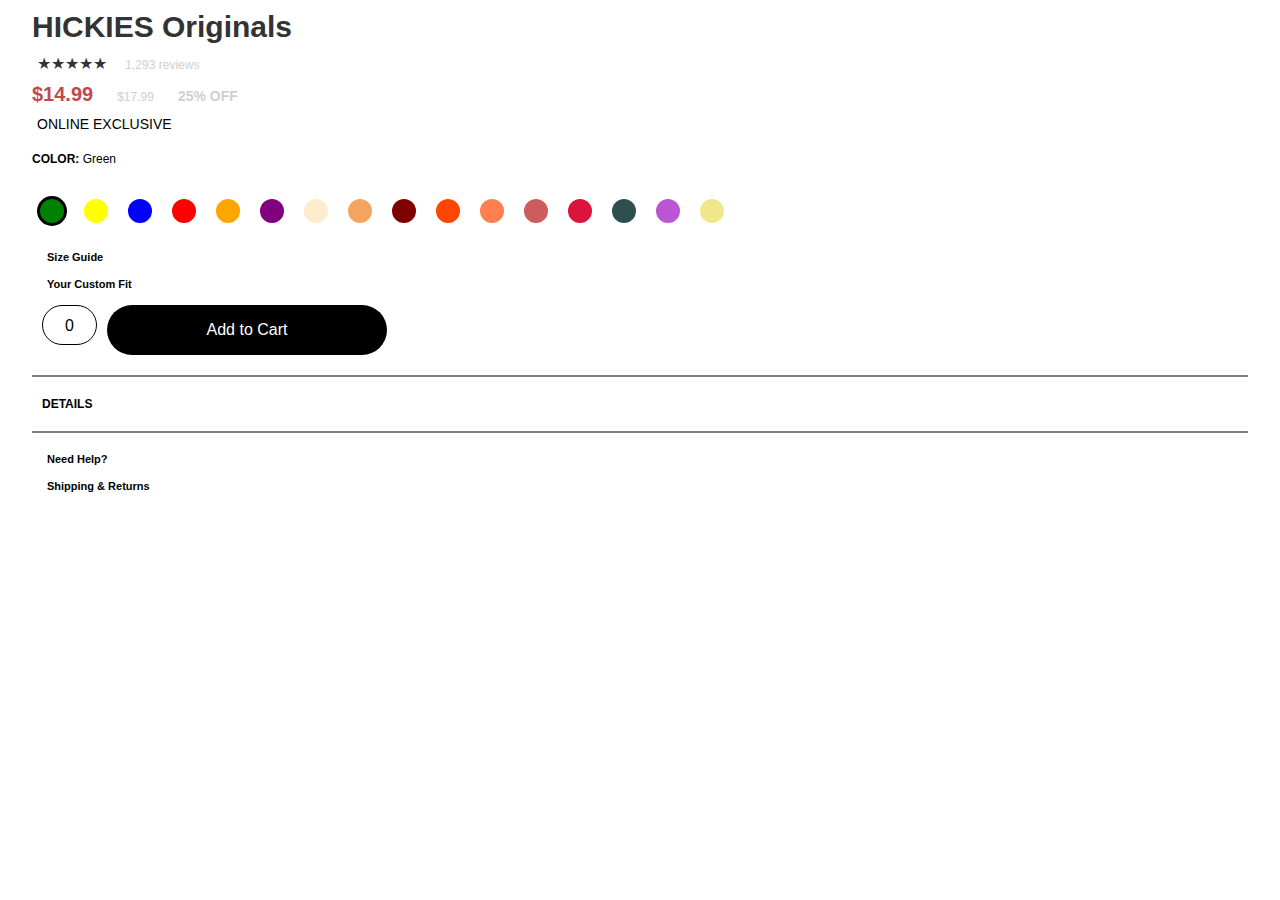
<file: index.html>
<!DOCTYPE html>
<html lang = "en">
<head>
	<meta charset = "UTF-8">
	<meta name="viewport" content="width=device-width, initial-scale=1.0">
	<link rel="stylesheet" type="text/css" href="challenge.css">
	<title>HICKIES Originals</title>
</head>

<body>
	<div style="">

		<div class="content-container">
			<h1 class="productName">HICKIES Originals</h1>

			<div class = "reviewHeader"> 
				<span class = "reviewBar">★★★★★</span>
				<span class = "reviewNumber">1,293 reviews</span>
			</div>

			<div class = "price">
				<span class = "currentPrice">$14.99</span>
				<span class = "retailPrice">$17.99</span>
				<span class = "discount">25% OFF</span>
			</div>

			<h3 class = "exclusive">ONLINE EXCLUSIVE</h3>

			<div id="colourLabel">
				COLOR:
				<span id="colour"></span>
			</div>

			<div>
				<button class="button" id="roundButton1" -data-name="Green" onclick="ButtonSelect(this.id)"></button>
				<button class="button" id="roundButton2" -data-name="Yellow" onclick="ButtonSelect(this.id)"></button>
				<button class="button" id="roundButton3" -data-name="Blue" onclick="ButtonSelect(this.id)"></button>
				<button class="button" id="roundButton4" -data-name="Red" onclick="ButtonSelect(this.id)"></button>
				<button class="button" id="roundButton5" -data-name="Orange" onclick="ButtonSelect(this.id)"></button>
				<button class="button" id="roundButton6" -data-name="Purple" onclick="ButtonSelect(this.id)"></button>
				<button class="button" id="roundButton7" -data-name="Blanched Almond" onclick="ButtonSelect(this.id)"></button>
				<button class="button" id="roundButton8" -data-name="Sandy Brown" onclick="ButtonSelect(this.id)"></button>
				<button class="button" id="roundButton9" -data-name="Maroon" onclick="ButtonSelect(this.id)"></button>
				<button class="button" id="roundButton10" -data-name="Orange Red" onclick="ButtonSelect(this.id)"></button>
				<button class="button" id="roundButton11" -data-name="Coral" onclick="ButtonSelect(this.id)"></button>
				<button class="button" id="roundButton12" -data-name="Indian Red" onclick="ButtonSelect(this.id)"></button>
				<button class="button" id="roundButton13" -data-name="Crimson" onclick="ButtonSelect(this.id)"></button>
				<button class="button" id="roundButton14" -data-name="Dark Slate Gray" onclick="ButtonSelect(this.id)"></button>
				<button class="button" id="roundButton15" -data-name="Medium Orchid" onclick="ButtonSelect(this.id)"></button>
				<button class="button" id="roundButton16" -data-name="Khaki" onclick="ButtonSelect(this.id)"></button>
			</div>

			<h4 style="font: bold 11px Arial; margin:15px">Size Guide</h4>
			<h4 style="font: bold 11px Arial; margin: 15px;">Your Custom Fit</h4>

			<div class="addToCart">	
				<button id="numberColour">0</button>
				<button id="addToCartButton" onclick="AddToCart()">Add to Cart</button>
			</div>

			<hr class="line"> </hr>

			<div id="selectedColours">
				<p style="font: bold 12px Arial; margin: 5px;">DETAILS</p>
			</div>

			<hr class="line"> </hr>

			<div>
				<p style="font: bold 11px Arial; margin:15px">Need Help?</p>
				<p style="font: bold 11px Arial; margin:15px">Shipping & Returns</p>
			</div>

			<div id="addColours" class = "popup">

				<div class = "popup-content">
					<div>
						<p class="popup-text">Please add the quantity of the item you have selected</p>
					</div>

					<div class = "incdec">
						<p id="colourName"></p>
						<button class = "plusminus" onclick="Decrement()">-</button>
						<p id="duplicateColour">0</p>
						<button class = "plusminus" onclick="Increment()">+</button>
					</div>

					<div style="margin-right: 30px; margin-bottom: 15px;">
						<button class="choice" id="agree" onclick="Agree()">
							<p class="popup-choice">Agree</p>
						</button>
						<button class="choice" id="cancel" onclick="Cancel()">
							<p class="popup-choice">Cancel</p>
						</button>
					</div>
					
				</div>
			</div>
		</div>
		
</div>

	

	<script type="text/javascript">
		var selectedButton = document.getElementById("roundButton1");
		var lastSelectedButton = selectedButton;
		var ringColour = "black";
		var itemsInCart = false;
		var addToCartButton = document.getElementById("addToCartButton");
		var numberColour = document.getElementById("numberColour");
		var popup = document.getElementById("addColours");
		var colourName = document.getElementById("colourName");
		var duplicateColour = document.getElementById("duplicateColour");
		var duplicateColourNum = 0;

		var selectedColours = document.getElementById("selectedColours");

		selectedButton.style.borderColor = ringColour;
		document.getElementById("colour").innerHTML = selectedButton.getAttribute("-data-name");

		function ButtonSelect(currentID) {
			if (itemsInCart) {return;} //if the user is in the state of checking out, don't allow them to choose a colour
			lastSelectedButton = selectedButton; //the button that will be deactivated will be the previously selected button
			selectedButton = document.getElementById(currentID); //the button that will be activated

			lastSelectedButton.style.borderColor = "white"; //deactivate the button
			selectedButton.style.borderColor = ringColour; //activate the button

			document.getElementById("colour").innerHTML = selectedButton.getAttribute("-data-name");
		}

		function Checkout() {
			Reset();
		}

		function AddToCart() {

			popup.style.display = "block";
			colourName.innerHTML = selectedButton.getAttribute("-data-name");
		}

		function Agree() {
			popup.style.display = "none";
			if (duplicateColourNum==0) {return;}
			itemsInCart = true;
			addToCartButton.innerHTML = "Checkout Now";
			numberColour.innerHTML = duplicateColourNum;
			addToCartButton.onclick = function() {Checkout();}
			var copyColour = selectedButton.cloneNode(true); 
			copyColour.style.border = "none";
			//copyColour.onclick = null; //For some reason null assignment of the onclick function doesn't remove it's functionality ???
			for (var i=0; i<duplicateColourNum; i++) {
				selectedColours.appendChild(copyColour.cloneNode(true)); //make a copy of the selected colour and add it to the list of colours
			}
		}

		function Cancel() {
			popup.style.display = "none";
			Reset();
		}

		//method to increment the number of colours which will be added to the cart in the modal
		function Increment() {
			duplicateColour.innerHTML = parseInt(duplicateColour.innerHTML, 10)+1;
			duplicateColourNum = parseInt(duplicateColour.innerHTML, 10);
		}

		//method to decrement the number of colours which will be added to the cart in the modal
		function Decrement() {
			duplicateColour.innerHTML = parseInt(duplicateColour.innerHTML, 10) > 0 ? parseInt(duplicateColour.innerHTML, 10)-1 : 0;
			duplicateColourNum = parseInt(duplicateColour.innerHTML, 10);
		}

		//helper method to reset all the fields of relevant elements after checking out
		function Reset() {
			itemsInCart = false;
			addToCartButton.onclick = function() {AddToCart();}
			addToCartButton.innerHTML = "Add To Cart";
			duplicateColour.innerHTML = "0";
			duplicateColourNum = 0;
			numberColour.innerHTML = "0";
		}

	</script>
</body>

</html>
</file>
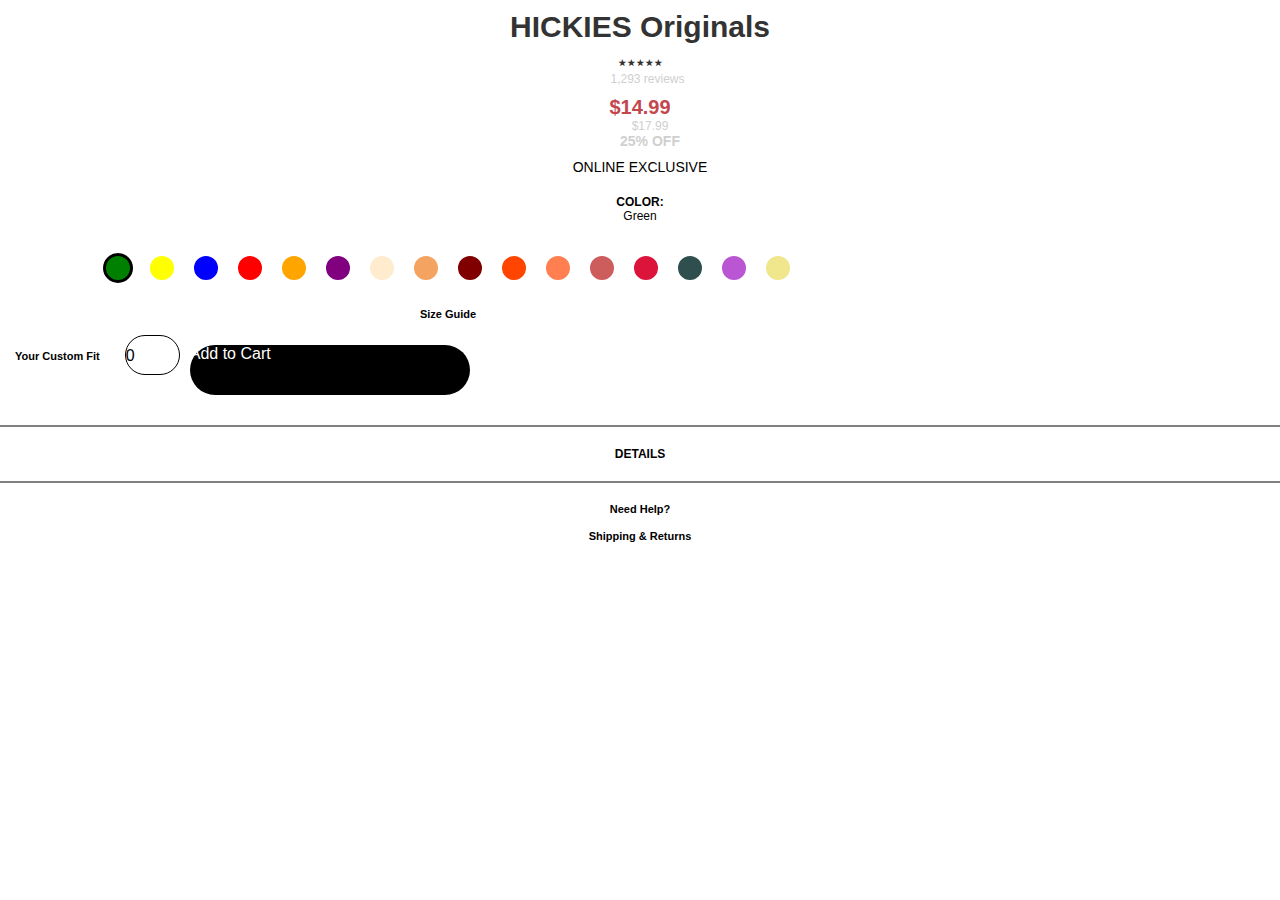
<file: challenge.html>
<!DOCTYPE html>
<html>

<head>
	<meta name=”viewport” content=”width=device-width, initial-scale=1″>
	<title>
		HICKIES Originals
	</title>
	<link rel="stylesheet" type="text/css" href="challenge.css">
</head>

<body>
	<div style="width:100%; height:100%; text-align:center;">

		<div class="infoHeader">
			<div class="product">
				<h1 class="productName">
				HICKIES Originals
				</h1>
			</div>

			<div class = "reviewHeader"> 
				<div class = "reviewBar">
				⭑⭑⭑⭑⭑
				</div>
				<div class = "reviewNumber">
				1,293 reviews	
				</div>
			</div>

			<div class = "price">
				<div class = "currentPrice">
				$14.99
				</div>
				<div class = "retailPrice">
				$17.99
				</div>
				<div class = "discount">
				25% OFF
				</div>
			</div>

			<div class = "exclusive">
				ONLINE EXCLUSIVE
			</div>

			<div id="colourLabel">
				COLOR:
				<div id="colour"></div>
			</div>

			<div style="width: 70%;">
				<button class="button" id="roundButton1" -data-name="Green" onclick="ButtonSelect(this.id)"></button>
				<button class="button" id="roundButton2" -data-name="Yellow" onclick="ButtonSelect(this.id)"></button>
				<button class="button" id="roundButton3" -data-name="Blue" onclick="ButtonSelect(this.id)"></button>
				<button class="button" id="roundButton4" -data-name="Red" onclick="ButtonSelect(this.id)"></button>
				<button class="button" id="roundButton5" -data-name="Orange" onclick="ButtonSelect(this.id)"></button>
				<button class="button" id="roundButton6" -data-name="Purple" onclick="ButtonSelect(this.id)"></button>
				<button class="button" id="roundButton7" -data-name="Blanched Almond" onclick="ButtonSelect(this.id)"></button>
				<button class="button" id="roundButton8" -data-name="Sandy Brown" onclick="ButtonSelect(this.id)"></button>
				<button class="button" id="roundButton9" -data-name="Maroon" onclick="ButtonSelect(this.id)"></button>
				<button class="button" id="roundButton10" -data-name="Orange Red" onclick="ButtonSelect(this.id)"></button>
				<button class="button" id="roundButton11" -data-name="Coral" onclick="ButtonSelect(this.id)"></button>
				<button class="button" id="roundButton12" -data-name="Indian Red" onclick="ButtonSelect(this.id)"></button>
				<button class="button" id="roundButton13" -data-name="Crimson" onclick="ButtonSelect(this.id)"></button>
				<button class="button" id="roundButton14" -data-name="Dark Slate Gray" onclick="ButtonSelect(this.id)"></button>
				<button class="button" id="roundButton15" -data-name="Medium Orchid" onclick="ButtonSelect(this.id)"></button>
				<button class="button" id="roundButton16" -data-name="Khaki" onclick="ButtonSelect(this.id)"></button>
				<p style="font: bold 11px Arial; margin:15px">Size Guide</p>
			</div>

			<div class="addToCart">
				<p style="font: bold 11px Arial; margin: 15px;">Your Custom Fit</p>
				<p class="addToCart" id="numberColour">0</p>
				<button class="addToCart" id="addToCartButton" onclick="AddToCart()">Add to Cart</button>
			</div>

			<hr class="line"> </hr>

			<div id="selectedColours">
				<p style="font: bold 12px Arial; margin: 5px;">DETAILS</p>
			</div>

			<hr class="line"> </hr>

			<div>
				<p style="font: bold 11px Arial; margin:15px">Need Help?</p>
				<p style="font: bold 11px Arial; margin:15px">Shipping & Returns</p>
			</div>

			<div id="addColours" class = "popup">

				<div class = "popup-content">
					<div>
						<p class="popup-text">Please add the quantity of the item you have selected</p>
					</div>

					<div class = "incdec">
						<p id="colourName"></p>
						<button class = "plusminus" onclick="Decrement()">-</button>
						<p id="duplicateColour">0</p>
						<button class = "plusminus" onclick="Increment()">+</button>
					</div>

					<div style="margin-right: 30px; margin-bottom: 15px;">
						<button class="choice" id="agree" onclick="Agree()">
							<p class="popup-choice">Agree</p>
						</button>
						<button class="choice" id="cancel" onclick="Cancel()">
							<p class="popup-choice">Cancel</p>
						</button>
					</div>
					
				</div>
			</div>
		</div>
		
</div>

	

	<script type="text/javascript">
		var selectedButton = document.getElementById("roundButton1");
		var lastSelectedButton = selectedButton;
		var ringColour = "black";
		var itemsInCart = false;
		var addToCartButton = document.getElementById("addToCartButton");
		var numberColour = document.getElementById("numberColour");
		var popup = document.getElementById("addColours");
		var colourName = document.getElementById("colourName");
		var duplicateColour = document.getElementById("duplicateColour");
		var duplicateColourNum = 0;

		var selectedColours = document.getElementById("selectedColours");

		selectedButton.style.borderColor = ringColour;
		document.getElementById("colour").innerHTML = selectedButton.getAttribute("-data-name");

		function ButtonSelect(currentID) {
			if (itemsInCart) {return;} //if the user is in the state of checking out, don't allow them to choose a colour
			lastSelectedButton = selectedButton; //the button that will be deactivated will be the previously selected button
			selectedButton = document.getElementById(currentID); //the button that will be activated

			lastSelectedButton.style.borderColor = "white"; //deactivate the button
			selectedButton.style.borderColor = ringColour; //activate the button

			document.getElementById("colour").innerHTML = selectedButton.getAttribute("-data-name");
		}

		function Checkout() {
			var copyColour = selectedButton.cloneNode(true); 
			copyColour.style.border = "none";
			//copyColour.onclick = null; //For some reason null assignment of the onclick function doesn't remove it's functionality ???
			for (var i=0; i<duplicateColourNum; i++) {
				selectedColours.appendChild(copyColour.cloneNode(true)); //make a copy of the selected colour and add it to the list of colours
			}
			Reset();
		}

		function AddToCart() {

			popup.style.display = "block";
			colourName.innerHTML = selectedButton.getAttribute("-data-name");
		}

		function Agree() {
			popup.style.display = "none";
			if (duplicateColourNum==0) {return;}
			itemsInCart = true;
			addToCartButton.innerHTML = "Checkout Now";
			numberColour.innerHTML = duplicateColourNum;
			addToCartButton.onclick = function() {Checkout();}
		}

		function Cancel() {
			popup.style.display = "none";
		}

		//method to increment the number of colours which will be added to the cart in the modal
		function Increment() {
			duplicateColour.innerHTML = parseInt(duplicateColour.innerHTML, 10)+1;
			duplicateColourNum = parseInt(duplicateColour.innerHTML, 10);
		}

		//method to decrement the number of colours which will be added to the cart in the modal
		function Decrement() {
			duplicateColour.innerHTML = parseInt(duplicateColour.innerHTML, 10) > 0 ? parseInt(duplicateColour.innerHTML, 10)-1 : 0;
			duplicateColourNum = parseInt(duplicateColour.innerHTML, 10);
		}

		//helper method to reset all the fields of relevant elements after checking out
		function Reset() {
			itemsInCart = false;
			addToCartButton.onclick = function() {AddToCart();}
			addToCartButton.innerHTML = "Add To Cart";
			duplicateColour.innerHTML = "0";
			duplicateColourNum = 0;
			numberColour.innerHTML = "0";
		}

	</script>
</body>

</html>
</file>
<file: challenge.css>
* {
	margin: 0px;
	padding: 0px;
	box-sizing: border-box;
}

.content-container {
	text-align: left;
	width: 95%;
	margin: auto;
}

.productName {
	color: #333333;
	font: bold 30px Arial;
	margin: 10px 0px;
}

/*review row*/
.reviewHeader {
	font: normal 12px Arial;
	margin: 10px 5px;
}
.reviewBar {
	color: #333;
	font-size: 16px;
}
.reviewNumber {
	color: #cfcfcf;
	margin-left: 15px;
}

/*price row*/
.price {
	margin: 10px 0px;
}
.currentPrice {
	font: bold 20px Arial;
	color: #c2484e;
}
.retailPrice {
	font: normal 12px Arial;
	color: #cfcfcf;
	margin-left: 20px;
}
.discount {
	font: bold 14px Arial;
	color: #cfcfcf;
	margin-left: 20px;
}

.exclusive {
	margin: 10px 5px;
	font: normal 14px Arial;
}

/*colour row*/
#colourLabel {
	font: bold 12px Arial;
	margin: 20px 0px;
}
#colour {
	font: normal 12px Arial;
}

/*buttons */
button:focus {
	outline: 0;
}

.button {
	cursor: pointer;
	border-radius: 50%;
	border-style: solid;
	border-width: 3px;
	border-color: white;
	width: 30px;
	height: 30px;
	margin: 10px 5px;
}

.button#roundButton1 {
	background-color: green;
}

.button#roundButton2 {
	background-color: yellow;
}

.button#roundButton3 {
	background-color: blue;
}

.button#roundButton4 {
	background-color: red;
}

.button#roundButton5 {
	background-color: orange;
}

.button#roundButton6 {
	background-color: purple;
}

.button#roundButton7 {
	background-color: BlanchedAlmond;
}

.button#roundButton8 {
	background-color: SandyBrown;
}

.button#roundButton9 {
	background-color: Maroon;
}

.button#roundButton10 {
	background-color: OrangeRed;
}

.button#roundButton11 {
	background-color: Coral;
}

.button#roundButton12 {
	background-color: IndianRed;
}

.button#roundButton13 {
	background-color: Crimson;
}

.button#roundButton14 {
	background-color: DarkSlateGrey;
}

.button#roundButton15 {
	background-color: MediumOrchid;
}

.button#roundButton16 {
	background-color: Khaki;
}

.addToCart {
	margin: 10px 0px;
	display: flex;
}

#numberColour {
	font: normal 16px Arial;
	border: solid;
	border-width: 1px;
	border-radius: 25px;
	background-color: white;
	color: black;

	width:55px;
	height: 40px;
	margin: 0px 10px;
	line-height: 40px;
}
#addToCartButton {
	font: normal 16px Arial;
	cursor: pointer;
	border: none;
	border-radius: 25px;
	background-color: black;
	color: white;
	min-width: 280px;
	min-height: 50px;
}

.line {
	border-style:solid;
	border-color: grey;
	margin: 20px 0px;
}

/*modal popup*/
.popup {
	text-align: center;
	display:none;
	position: fixed;
	z-index: 1;
	left: 0;
	top: 0;
	width: 100vw;
	height: 100vh;
	overflow: auto;
	background-color: rgba(0, 0, 0, 0.1);
	padding-top: 13vh;
}

.popup-content {
	display: inline-block;
	text-align:right;
	background-color: white;
	border: 1px solid black;
	border-radius: 5px;
}

.popup-text {
	font: normal 14px Arial;
	text-align: center;
	margin: 10px;
}

.incdec {
	display: inline-block;
	margin-right: 10px;
}

.plusminus {
	display: inline-block;
	cursor: pointer;
	width: 60px;
	height: 60px;
	margin: 20px;
	border: 1px solid black;
	border-radius: 50%;
	font: normal 60px Arial;
	background-color: black;
	color: white;
	line-height: 5px;
}

#colourName {
	display: inline-block;
	margin: 5px;
	font: bold 14px Arial;
}

#duplicateColour {
	display: inline-block;
	font: bold 40px Arial;

}
.choice {
	text-align:right;
	cursor: pointer;
	width: 70px;
	height:35px;
	margin:5px;
	border: 2px solid #888;
	border-radius: 5px;
}

.popup-choice {
	line-height: 2px;
	text-align:center;
	vertical-align: middle;
}

#cancel {
	background-color: #ff9191;
	border-color: #ba4141;
}

#agree {
	background-color: #9dff82;
	border-color: #67cc4b;
}

#selectedColours {
	margin: 10px 5px;
}

@media only screen and (max-width: 370px) {

	#addToCartButton {
		min-width: 200px;
		min-height: 40px;
		margin-left: 10px;
	}

	.plusminus {
		display: inline-block;
		cursor: pointer;
		width: 40px;
		height: 40px;
		margin: 10px;
		border: 1px solid black;
		border-radius: 50%;
		font: normal 40px Arial;
		background-color: black;
		color: white;
		line-height: 5px;
	}

	.popup-content {
		width: 90%;
		margin:auto;
		display: inline-block;
		text-align:right;
		background-color: white;
		border: 1px solid black;
		border-radius: 5px;
	}

	#duplicateColour {
	display: inline-block;
	font: bold 20px Arial;

}

}
</file>
